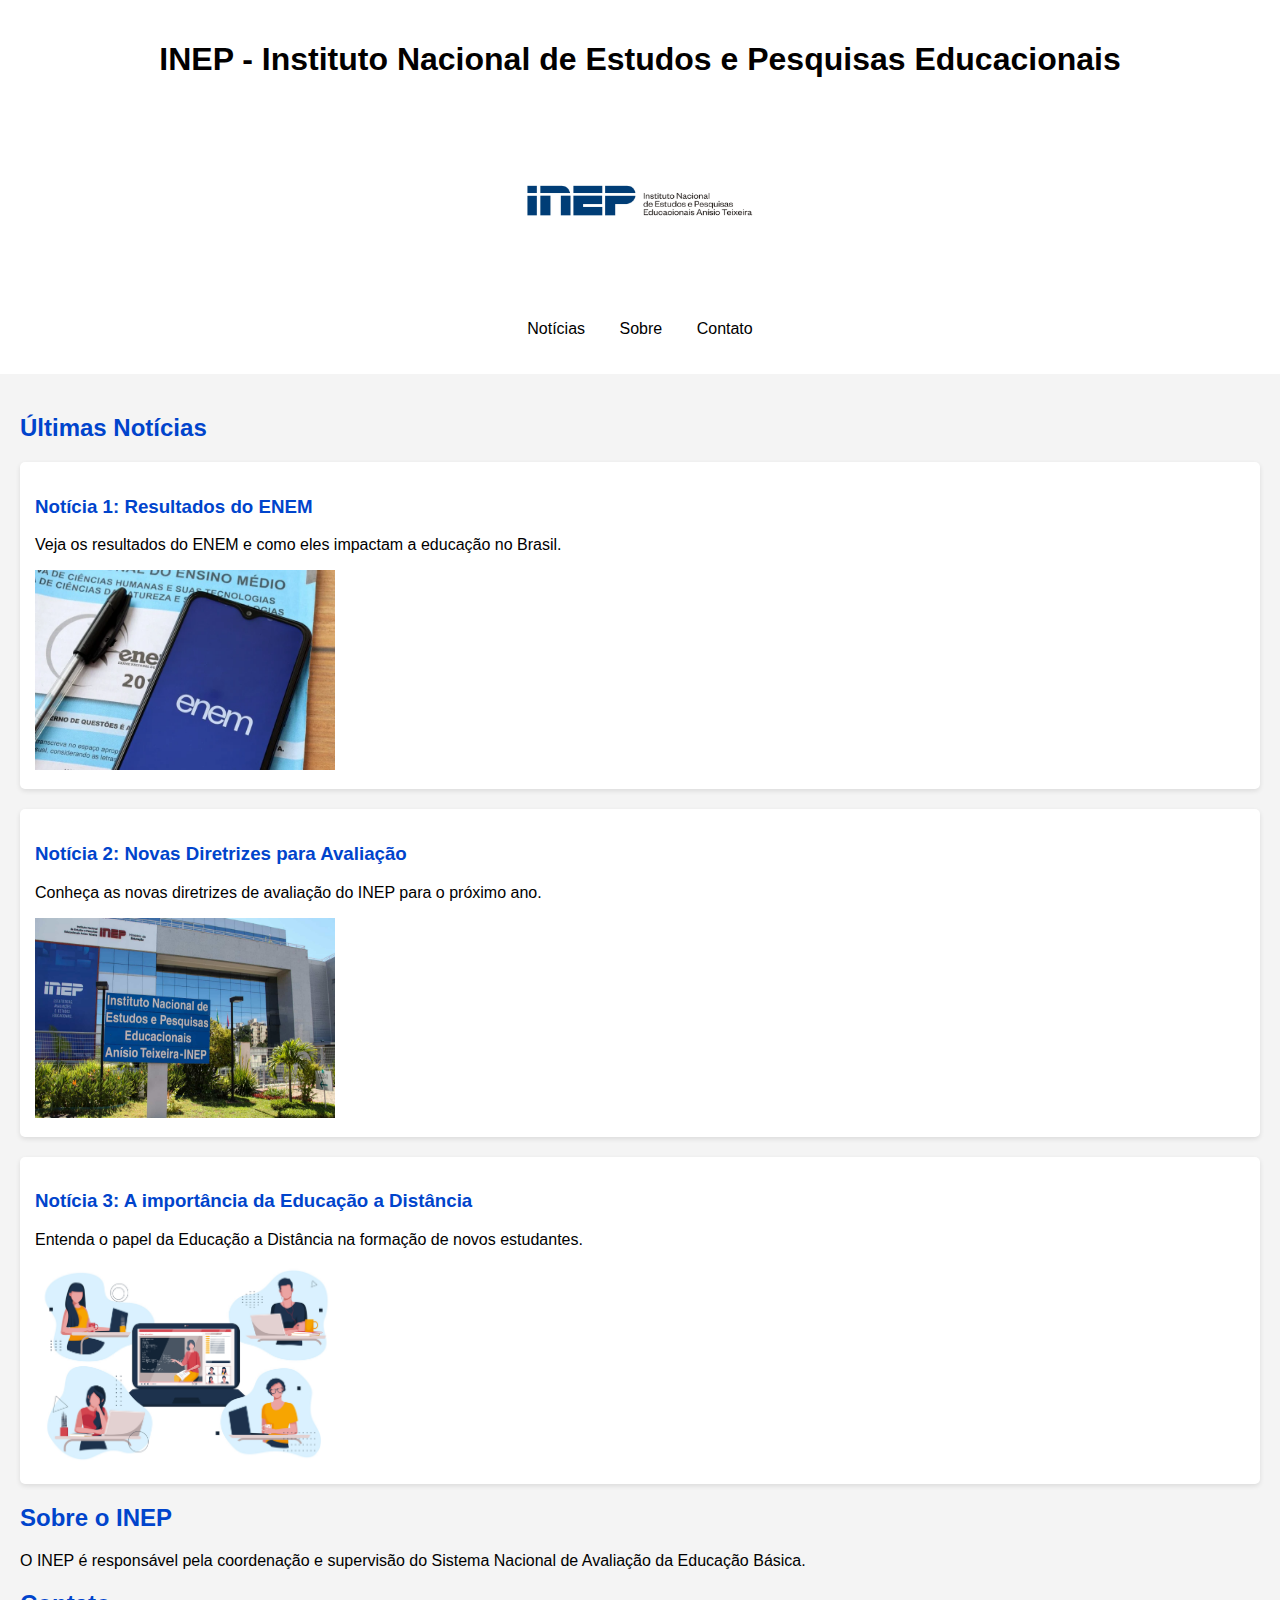
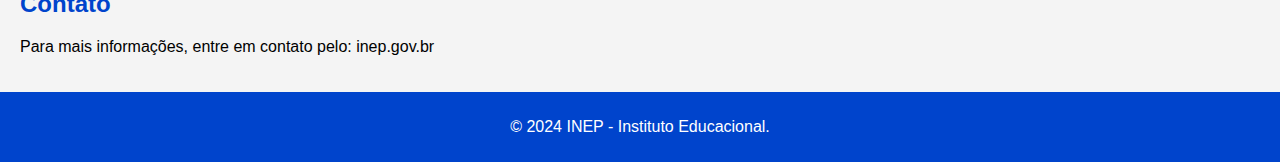
<file: index.html>
<!DOCTYPE html>
<html lang="pt-BR">
<head>
    <meta charset="UTF-8">
    <meta name="viewport" content="width=device-width, initial-scale=1.0">
    <title>INEP - Notícias</title>
    <link rel="stylesheet" href="style.css">
</head>
<body>
    <header>
        <h1>INEP - Instituto Nacional de Estudos e Pesquisas Educacionais</h1>
        <img src="Logo_INEP.jpg" alt="Descrição da imagem" width="300" height="200">

        <nav>
            <ul>
                <li><a href="#noticias">Notícias</a></li>
                <li><a href="#sobre">Sobre</a></li>
                <li><a href="#contato">Contato</a></li>
            </ul>
        </nav>
    </header>
    
    <main>
        <section id="noticias">
            <h2>Últimas Notícias</h2>
            <article>
                <h3><a href="noticia1.html">Notícia 1: Resultados do ENEM</a></h3>
                <p>Veja os resultados do ENEM e como eles impactam a educação no Brasil.</p>
                <img src="enem.jpg" alt="Descrição da imagem" width="300" height="200">
            </article>
            <article>
                <h3><a href="noticia2.html">Notícia 2: Novas Diretrizes para Avaliação</a></h3>
                <p>Conheça as novas diretrizes de avaliação do INEP para o próximo ano.</p>
                <img src="inep.jpg" alt="Descrição da imagem" width="300" height="200">
            </article>
            <article>
                <h3><a href="noticia3.html">Notícia 3: A importância da Educação a Distância</a></h3>
                <p>Entenda o papel da Educação a Distância na formação de novos estudantes.</p>
                <img src="ensino.jpg" alt="Descrição da imagem" width="300" height="200">
            </article>
        </section>
        
        <section id="sobre">
            <h2>Sobre o INEP</h2>
            <p>O INEP é responsável pela coordenação e supervisão do Sistema Nacional de Avaliação da Educação Básica.</p>
        </section>

        <section id="contato">
            <h2>Contato</h2>
            <p>Para mais informações, entre em contato pelo: inep.gov.br</p>
        </section>
    </main>
</body>
</html>
    <div vw class="enabled">
    <div vw-access-button class="active"></div>
    <div vw-plugin-wrapper>
      <div class="vw-plugin-top-wrapper"></div>
    </div>
  </div>
  <script src="https://vlibras.gov.br/app/vlibras-plugin.js"></script>
  <script>
    new window.VLibras.Widget('https://vlibras.gov.br/app');
  </script>
   <footer>
    <p>&copy; 2024 INEP - Instituto Educacional.</p>
</footer>
</body>
</html>
</file>
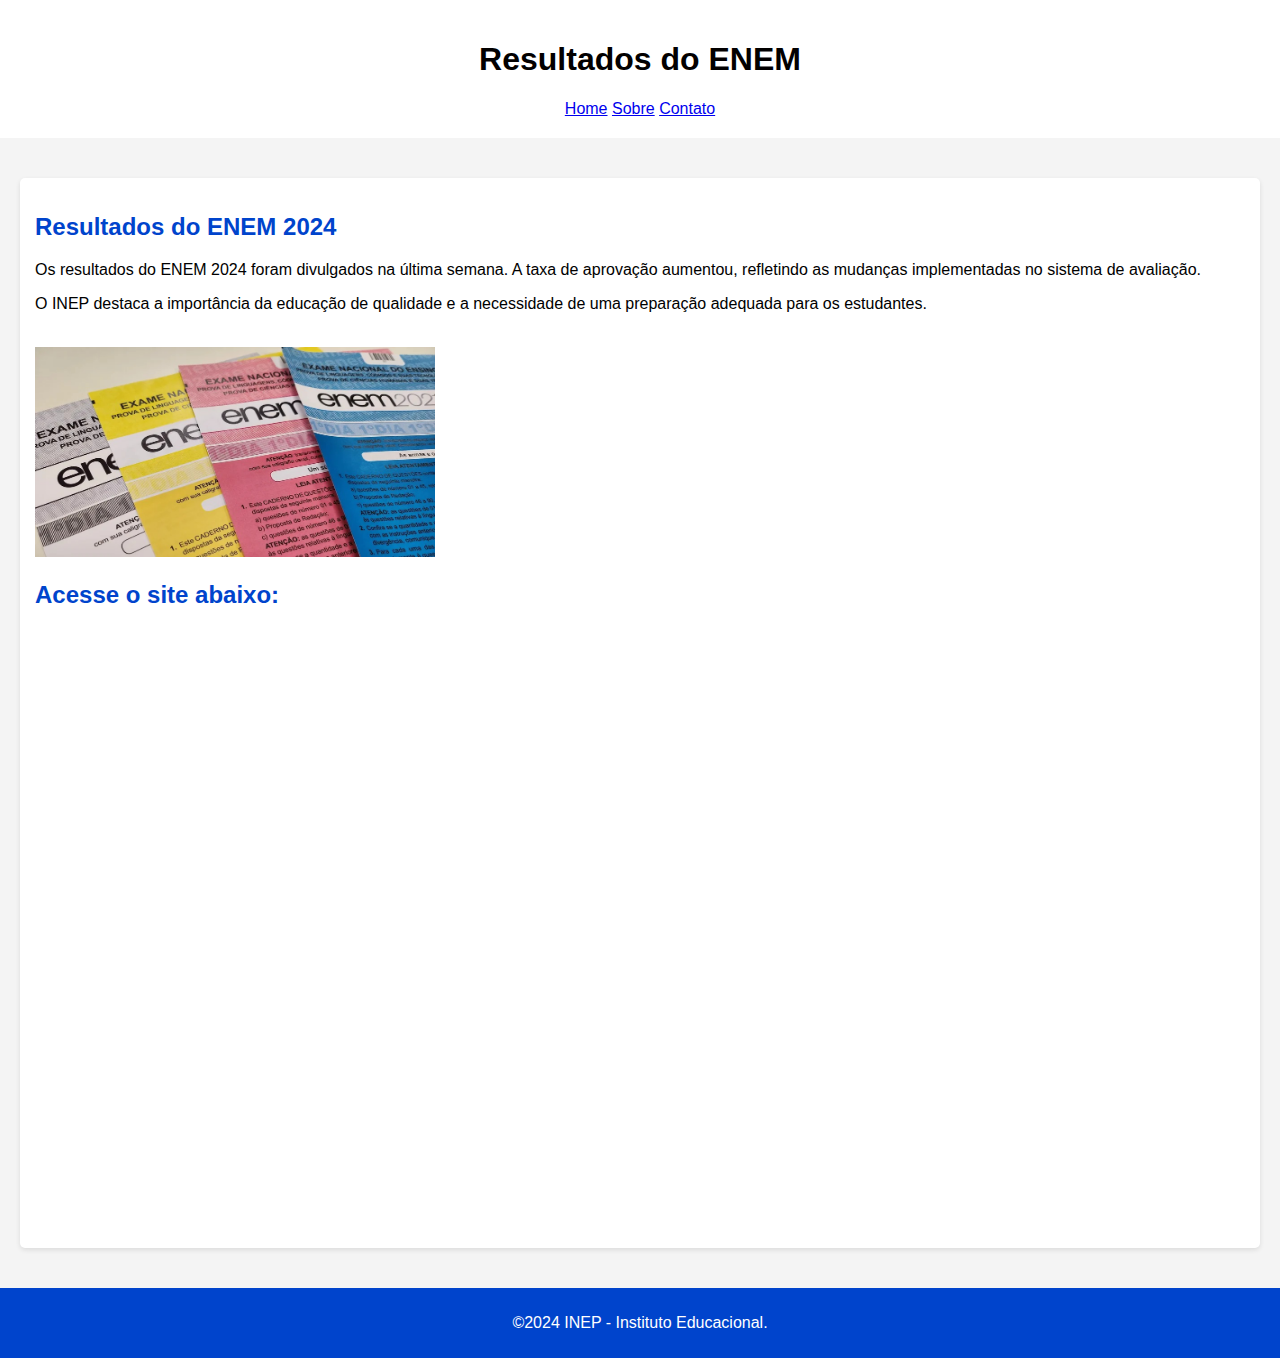
<file: noticia1.html>
<!DOCTYPE html>
<html lang="pt-BR">
<head>
    <meta charset="UTF-8">
    <meta name="viewport" content="width=device-width, initial-scale=1.0">
    <title>Resultados do ENEM - INEP</title>
    <link rel="stylesheet" href="style.css">
</head>
<body>
    <header>
        <h1>Resultados do ENEM</h1>
        
                <a href="index.html">Home</a>
                <a href="#sobre">Sobre</a>
                <a href="#contato">Contato</a>

    </header>

    <main>
        <article>
            <h2>Resultados do ENEM 2024</h2>
            <p>Os resultados do ENEM 2024 foram divulgados na última semana. A taxa de aprovação aumentou, refletindo as mudanças implementadas no sistema de avaliação.</p>
            <p>O INEP destaca a importância da educação de qualidade e a necessidade de uma preparação adequada para os estudantes.</p>
            <br>
            <img src="caderno.jpg" alt="Descrição da imagem" width="400" height="210">
            <br>
            <h2>Acesse o site abaixo:</h2>
            <iframe src="http://portal.mec.gov.br/component/tags/tag/nota-enem" width="100%" height="600px" style="border: none;"></iframe>
        </article>
        </article>
    </main>
    <div vw class="enabled">
        <div vw-access-button class="active"></div>
        <div vw-plugin-wrapper>
          <div class="vw-plugin-top-wrapper"></div>
        </div>
      </div>
      <script src="https://vlibras.gov.br/app/vlibras-plugin.js"></script>
      <script>
        new window.VLibras.Widget('https://vlibras.gov.br/app');
      </script>
    <footer>
        <p>&copy;2024 INEP - Instituto Educacional.</p>
    </footer>
</body>
</html>
</file>
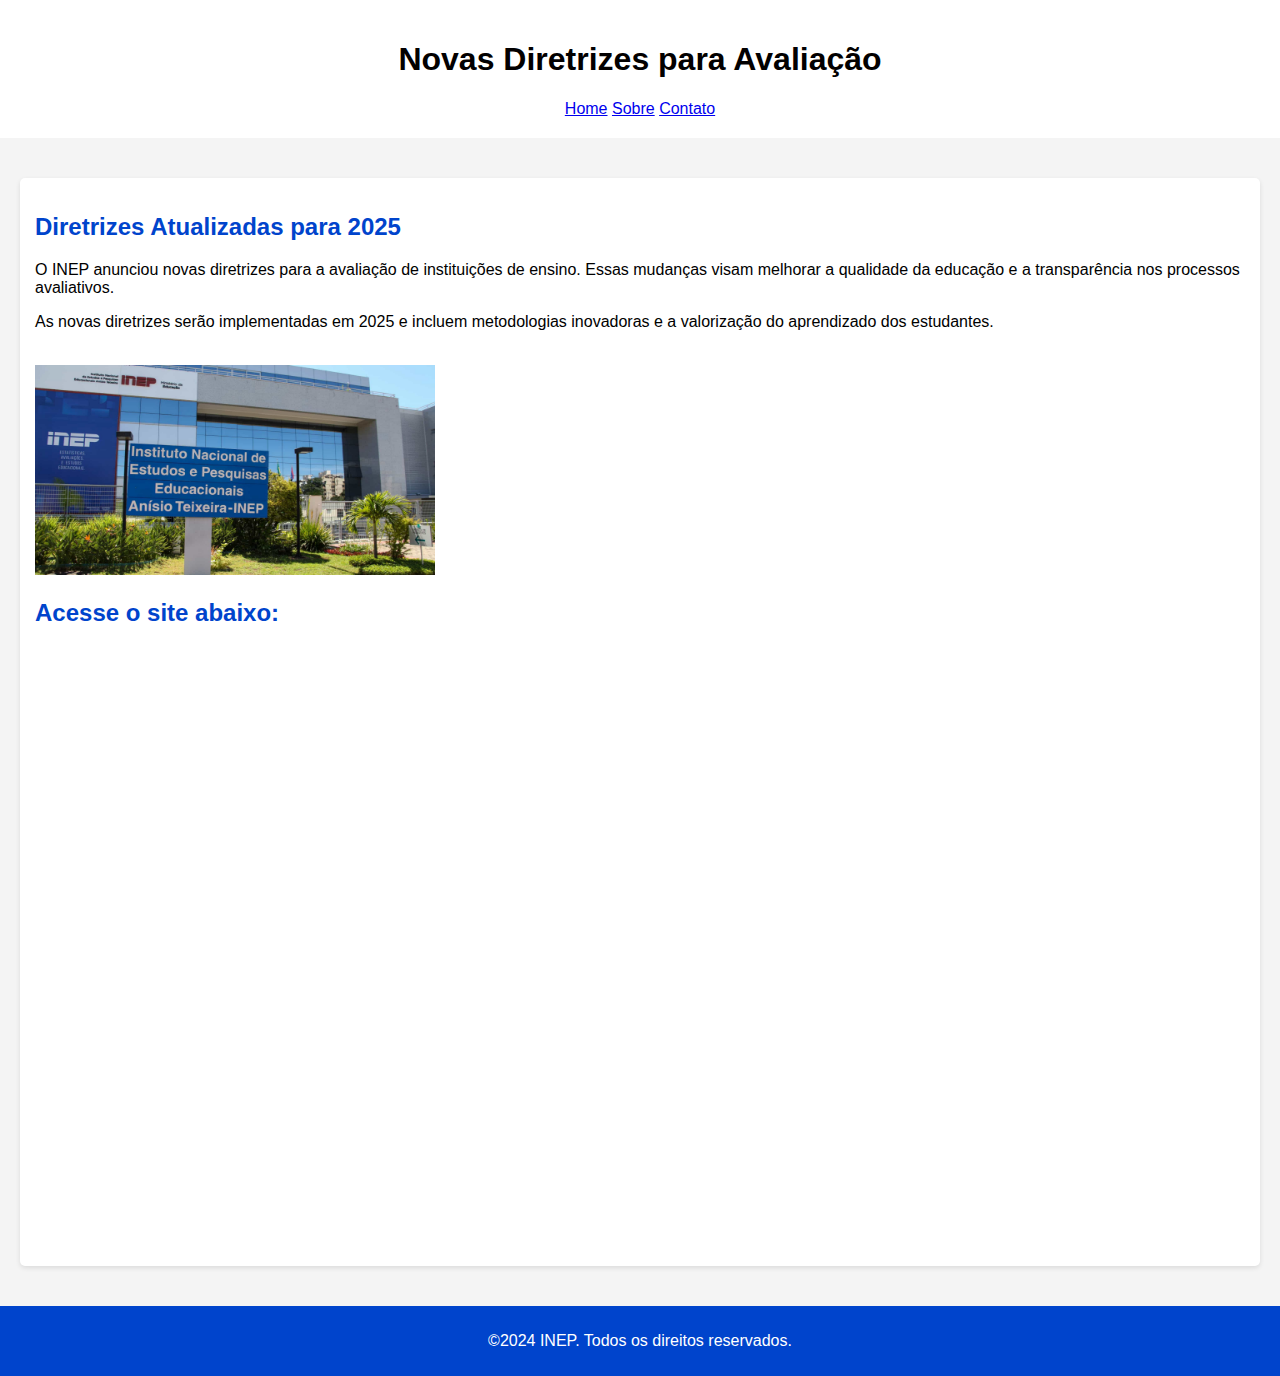
<file: noticia2.html>
<!DOCTYPE html>
<html lang="pt-BR">
<head>
    <meta charset="UTF-8">
    <meta name="viewport" content="width=device-width, initial-scale=1.0">
    <title>Novas Diretrizes para Avaliação - INEP</title>
    <link rel="stylesheet" href="style.css">
</head>
<body>
    <header>
        <h1>Novas Diretrizes para Avaliação</h1>

               <a href="index.html">Home</a>
                <a href="#sobre">Sobre</a>
                <a href="#contato">Contato</a>
    </header>

    <main>
        <article>
            <h2>Diretrizes Atualizadas para 2025</h2>
            <p>O INEP anunciou novas diretrizes para a avaliação de instituições de ensino. Essas mudanças visam melhorar a qualidade da educação e a transparência nos processos avaliativos.</p>
            <p>As novas diretrizes serão implementadas em 2025 e incluem metodologias inovadoras e a valorização do aprendizado dos estudantes.</p>
            <br>
            <img src="inep.jpg" alt="Descrição da imagem" width="400" height="210">
            <br>
        <h2>Acesse o site abaixo:</h2>
        <iframe src="http://portal.mec.gov.br/component/tags/tag/nota-enem" width="100%" height="600px" style="border: none;"></iframe>
        </article>
        <div vw class="enabled">
            <div vw-access-button class="active"></div>
            <div vw-plugin-wrapper>
              <div class="vw-plugin-top-wrapper"></div>
            </div>
          </div>
          <script src="https://vlibras.gov.br/app/vlibras-plugin.js"></script>
          <script>
            new window.VLibras.Widget('https://vlibras.gov.br/app');
          </script>
    </main>
    <footer>
        <p>&copy;2024 INEP. Todos os direitos reservados.</p>
    </footer>
</body>
</html>
</file>
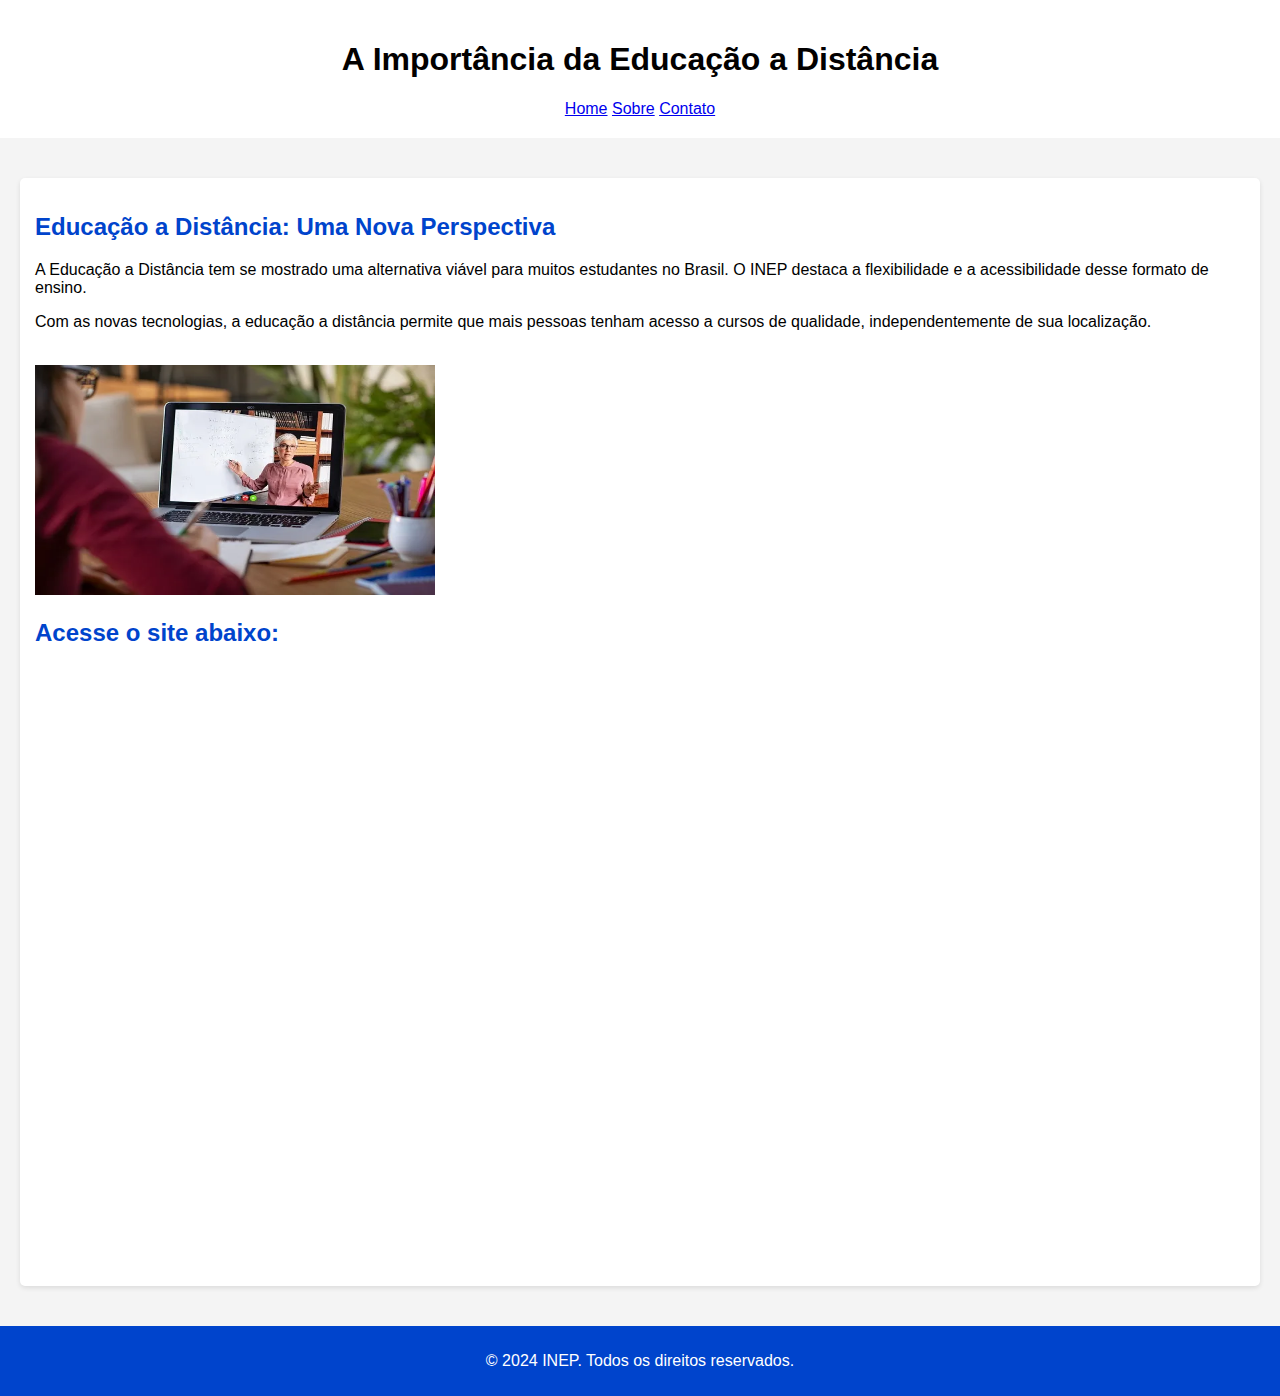
<file: noticia3.html>
<!DOCTYPE html>
<html lang="pt-BR">
<head>
    <meta charset="UTF-8">
    <meta name="viewport" content="width=device-width, initial-scale=1.0">
    <title>A Importância da Educação a Distância - INEP</title>
    <link rel="stylesheet" href="style.css">
</head>
<body>
    <header>
        <h1>A Importância da Educação a Distância</h1>
            <a href="index.html">Home</a>
                <a href="#sobre">Sobre</a>
                <a href="#contato">Contato</a>
    </header>

    <main>
        <article>
            <h2>Educação a Distância: Uma Nova Perspectiva</h2>
            <p>A Educação a Distância tem se mostrado uma alternativa viável para muitos estudantes no Brasil. O INEP destaca a flexibilidade e a acessibilidade desse formato de ensino.</p>
            <p>Com as novas tecnologias, a educação a distância permite que mais pessoas tenham acesso a cursos de qualidade, independentemente de sua localização.</p>
            <br>
            <img src="distancia.jpg" alt="Descrição da imagem" width="400" height="230">
            <br>
        <h2>Acesse o site abaixo:</h2>
        <iframe src="http://portal.mec.gov.br/escola-de-gestores-da-educacao-basica/355-perguntas-frequentes-911936531/educacao-a-distancia-1651636927/12823-o-que-e-educacao-a-distancia" width="100%" height="600px" style="border: none;"></iframe>
        </article>
    </main>
    <div vw class="enabled">
        <div vw-access-button class="active"></div>
        <div vw-plugin-wrapper>
          <div class="vw-plugin-top-wrapper"></div>
        </div>
      </div>
      <script src="https://vlibras.gov.br/app/vlibras-plugin.js"></script>
      <script>
        new window.VLibras.Widget('https://vlibras.gov.br/app');
      </script>
    <footer>
        <p>&copy; 2024 INEP. Todos os direitos reservados.</p>
    </footer>
</body>
</html>
</file>
<file: style.css>
body {
    font-family: Arial, sans-serif;
    margin: 0;
    padding: 0;
    background-color: #f4f4f4;
}

header {
    background: #ffffff;
    color: #020000;
    padding: 20px 0;
    text-align: center;
}

nav ul {
    list-style: none;
    padding: 0;
}

nav ul li {
    display: inline;
    margin: 0 15px;
}

nav ul li a {
    color: #000000;
    text-decoration: none;
}

main {
    padding: 20px;
}

h2 {
    color: #0044cc;
}

article {
    background: #fff;
    margin: 20px 0;
    padding: 15px;
    border-radius: 5px;
    box-shadow: 0 2px 5px rgba(0, 0, 0, 0.1);
}

article h3 a {
    color: #0044cc;
    text-decoration: none;
}

article h3 a:hover {
    text-decoration: underline;
}

footer {
    background: #0044cc;
    color: #fff;
    text-align: center;
    padding: 10px 0;
    bottom: 0;
    width: 100%;
}
</file>
